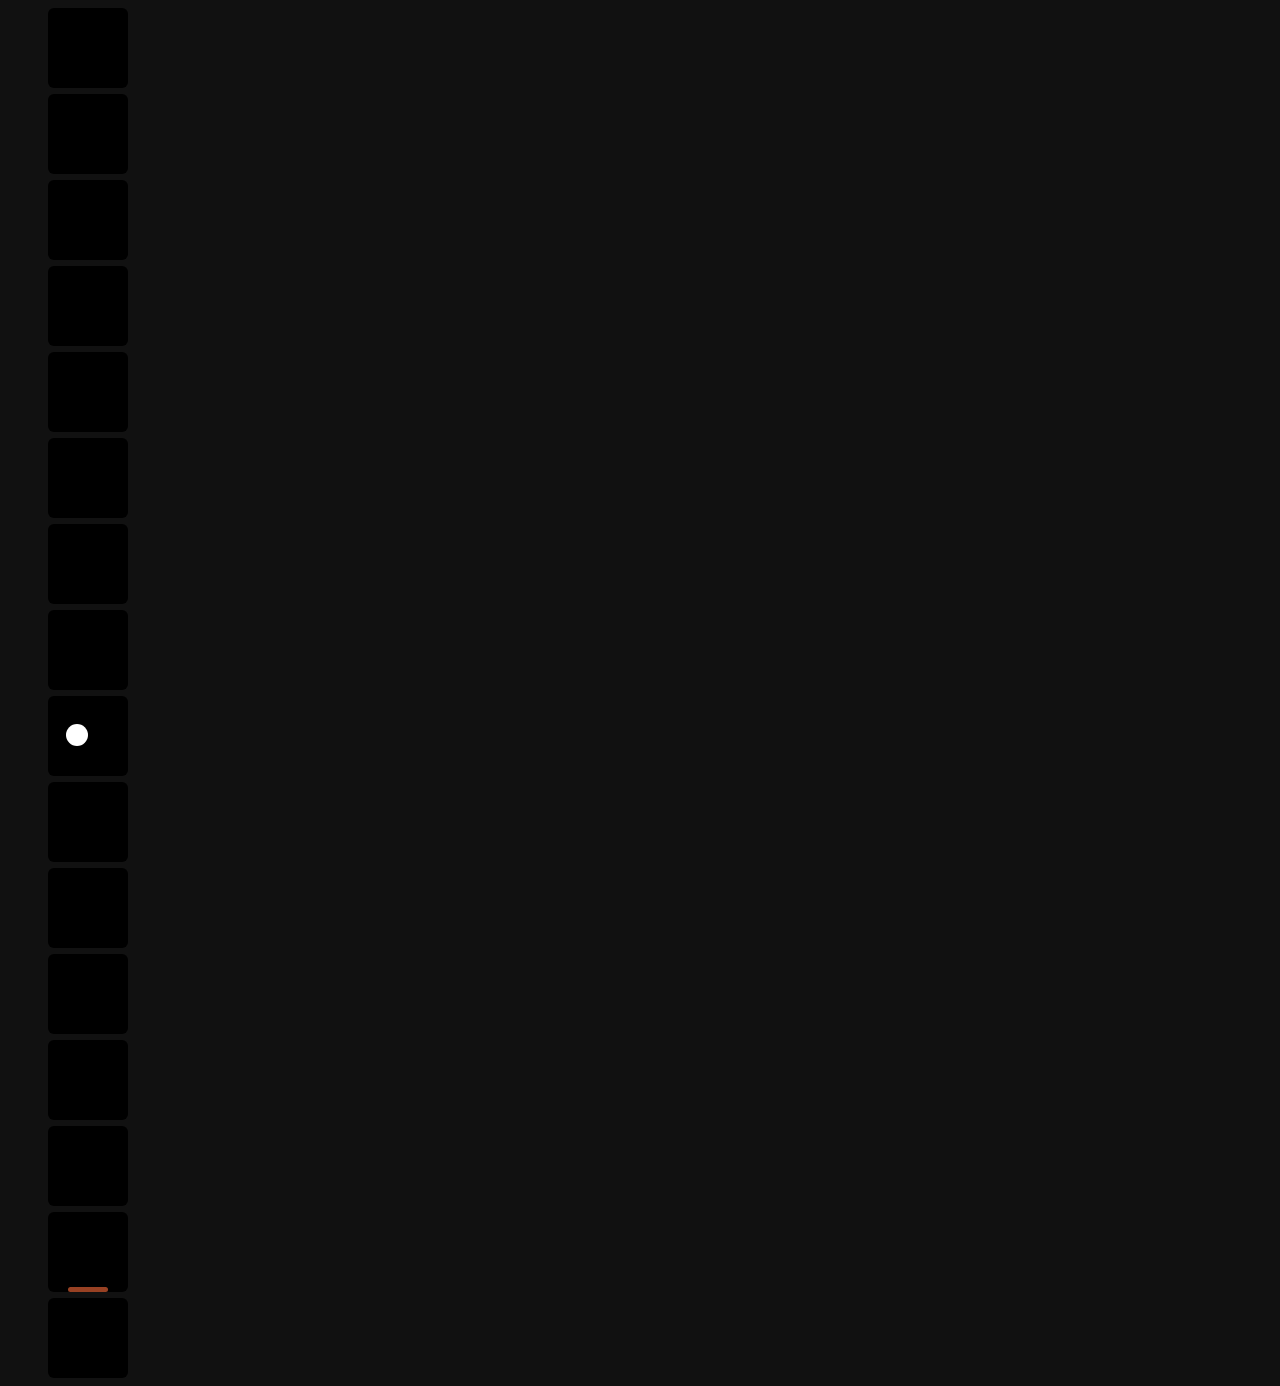
<file: tom/index.html>
<!DOCTYPE html>
<html lang="et">
<head>
    <meta charset="UTF-8">
    <title>ARC-AGI-stiilis Tekstimäng</title>
    <link rel="stylesheet" href="style.css">
</head>
<body>

    <div id="container">
        <div id="steps-bar"></div>
        <div id="game-area"></div>

    </div>

    <script src="game.js"></script>
</body>
</html>
</file>
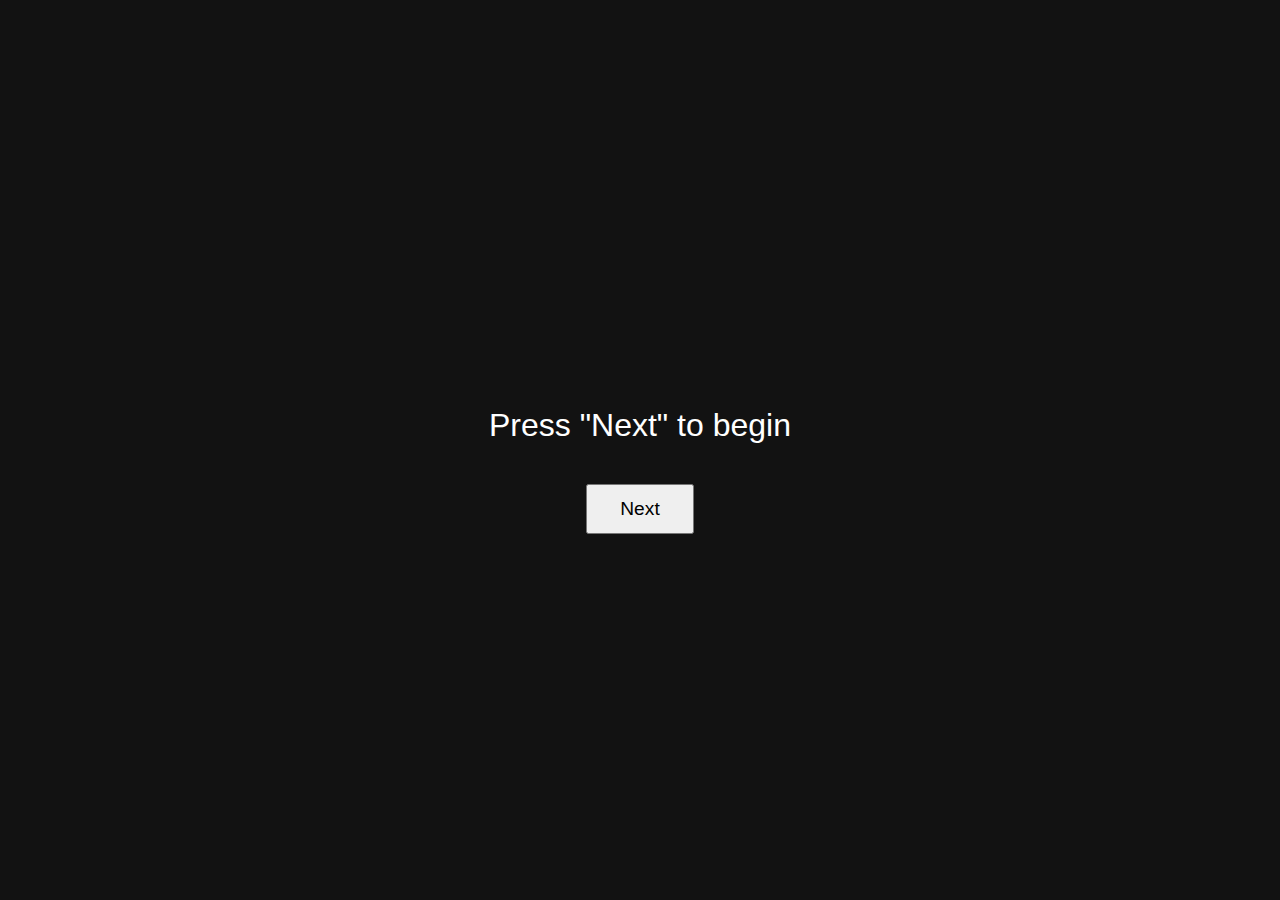
<file: askar/shortmemory.html>
<!doctype html>
<html lang="en">
<head>
  <meta charset="utf-8">
  <meta name="viewport" content="width=device-width, initial-scale=1">
  <title>Pub Crawl — Askar</title>
  <!-- use the parent folder's stylesheet -->
  <link rel="stylesheet" href="../style.css">
</head>
<body>
  <div id="container">
    <div id="game-area" style="display: flex; flex-direction: column; align-items: center; justify-content: center; height: 400px; width: 100%;">
      <div id="memory-item" style="font-size: 2rem; margin: 40px 0;">Press "Next" to begin</div>
      <button id="next-btn" style="padding: 12px 32px; font-size: 1.2rem;">Next</button>
    </div>
  </div>
  <script src="game.js"></script>
</body>
</html>
</file>
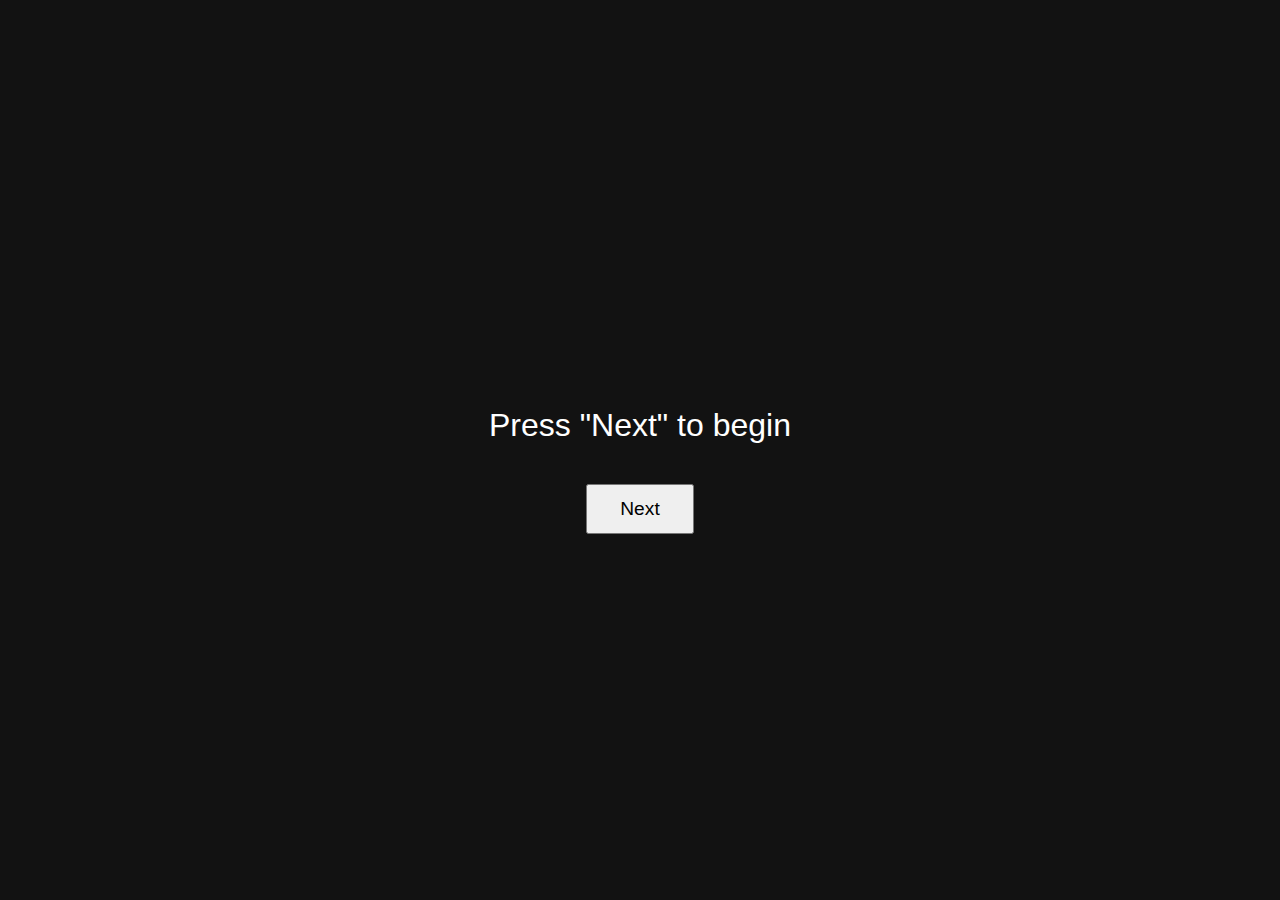
<file: shorttermmemory/shortmemory.html>
<!doctype html>
<html lang="en">
<head>
  <meta charset="utf-8">
  <meta name="viewport" content="width=device-width, initial-scale=1">
  <title>Pub Crawl — shorttermmemory</title>
  <!-- use the parent folder's stylesheet -->
  <link rel="stylesheet" href="../style.css">
</head>
<body>
  <div id="container">
    <div id="game-area" style="display: flex; flex-direction: column; align-items: center; justify-content: center; height: 400px; width: 100%;">
      <div id="memory-item" style="font-size: 2rem; margin: 40px 0;">Press "Next" to begin</div>
      <button id="next-btn" style="padding: 12px 32px; font-size: 1.2rem;">Next</button>
    </div>
  </div>
  <script src="game.js"></script>
</body>
</html>
</file>
<file: tom/style.css>
body {
    background: #111;
    color: white;
    font-family: Arial, sans-serif;
}

#container {
    display: flex;
    gap: 40px;
}

#left-panel {
    width: 300px;
}

#command {
    width: 100%;
    padding: 8px;
    margin-bottom: 15px;
}

#log {
    background: #222;
    padding: 10px;
    height: 300px;
    overflow-y: auto;
    border-radius: 8px;
}

/* GRID */
#game-area {
    display: grid;
    gap: 6px;
}

.cell {
    width: 80px;
    height: 80px;
    background: #000;
    border-radius: 6px;
    position: relative;
    display: flex;
    justify-content: center;
    align-items: center;
}

/* Hall sisu */
/*
.cell::after {
    content: "";
    position: absolute;
    width: 80%;
    height: 80%;
    background: #444;
    top: 10%;
    left: 10%;
    border-radius: 4px;
}

/* Player */
/*
.player::after {
    background: white !important;
    border-radius: 50%;
}

/* Switch */
/*
.switch::after {
    background: orange !important;
}

/* Key (kollane) */
/*
.key::after {
    background: yellow !important;
}

/* Exit (punane/roheline) */
/*.exit::after {
    background: red !important;
}

.exit-open::after {
    background: green !important;
}*/

/* kui lightsOn = true */
.lights-on .cell {
    background: #d8cba6 !important;
}

/* väiksem sisuelement ruudu sees */
.cell-content {
    position: relative;
    width: 100%;
    height: 100%;
}

.player-icon {
    width: 22px;
    height: 22px;
    background: white;
    border-radius: 50%;
    position: absolute;
    bottom: 30px;
    right: 40px;
}

.switch-icon {
    width: 22px;
    height: 22px;
    background: orange;
    border-radius: 4px;
    position: absolute;
    top: 6px;
    left: 6px;
}

.key-icon {
    width: 18px;
    height: 18px;
    background: yellow;
    border-radius: 3px;
    position: absolute;
    top: 6px;
    right: 6px;
}

.exit-icon {
    width: 40px;
    height: 5px;
    background: rgb(152, 65, 35);
    border-radius: 4px;
    position: absolute;
    bottom: 0px;
    right: 20px;
    transform-origin: right center;
}

.exit-icon.open {
    transform: rotate(60deg);
    /*background: green !important;*/
}

/* Sammude lugeja */
#steps-bar {
    display: flex;
    gap: 6px;
    margin-bottom: 10px;
}

.step-box {
    width: 20px;
    height: 20px;
    background: limegreen;
    border-radius: 4px;
}
</file>
<file: style.css>
#game-container,
#landing-page {
    zoom: 0.8;
}

body {
    margin: 0;
    font-family: Arial, sans-serif;
    background-color: #121212;
    color: #ffffff;
    display: flex;
    justify-content: center;
    align-items: center;
    height: 100vh;
    overflow: hidden;
}

#game-container {
    display: flex;
    flex-direction: row;
    background-color: #000000;
    width: 80%;
    height: 90%;
    border: 2px solid #ffffff;
    border-radius: 8px;
    overflow: hidden;
    position: relative;
    gap: 10px;
    padding: 10px;
    box-sizing: border-box;
}

#terminal {
    flex: 2;
    display: flex;
    flex-direction: column;
    background-color: #000000;
    padding: 20px;
    overflow: hidden;
    position: relative;
}

#output {
    flex: 1;
    overflow-y: auto;
    white-space: pre-wrap;
    font-family: monospace;
    font-size: 20px;
    line-height: 1.5;
    margin-bottom: 100px;
    padding-right: 10px;
}

#input {
    border: none;
    padding: 25px;
    font-size: 20px;
    font-family: 'Roboto Mono', monospace;
    background-color: #222222;
    color: #ffffff;
    outline: none;
    position: absolute;
    bottom: 10px;
    left: 10px;
    right: 10px;
    display: block;
}

#map-container {
    flex: 0 0 500px;
    width: 500px;
    height: 500px;
    background-color: #000000;
    border: 2px solid #ffffff;
    border-radius: 8px;
    display: flex;
    align-items: center;
    justify-content: center;
}

#map {
    width: 100%;
    height: 100%;
    background-color: #000000;
}

#question-container,
#name-container {
    display: none; /* Initially hidden */
    background-color: #000000;
    color: #ffffff;
    border: 2px solid #ffffff;
    border-radius: 8px;
    padding: 20px;
    font-family: 'Roboto Mono', monospace;
    text-align: center;
    max-width: 600px;
    margin: 0 auto;
    box-shadow: 0 4px 8px rgba(0, 0, 0, 0.5);
}

#question-container h2,
#name-container h2 {
    font-size: 24px;
    margin-bottom: 20px;
    color: #ffffff;
}

#question-container button,
#name-container button {
    background-color: #222222;
    color: #ffffff;
    border: 2px solid #ffffff;
    padding: 15px 30px;
    font-size: 22px;
    font-family: 'Roboto Mono', monospace;
    border-radius: 4px;
    cursor: pointer;
    transition: background-color 0.3s, color 0.3s;
    margin: 15px;
}

#question-container button:hover,
#name-container button:hover {
    background-color: #ffffff;
    color: #000000;
}

#question-container button:focus,
#name-container button:focus {
    outline: 2px solid #ffffff;
}

#player-name {
    border: 2px solid #ffffff;
    padding: 20px;
    font-size: 22px;
    font-family: 'Roboto Mono', monospace;
    background-color: #222222;
    color: #ffffff;
    outline: none;
    width: 80%;
    border-radius: 4px;
    margin-top: 15px;
    text-align: center;
    box-sizing: border-box;
}

#player-name::placeholder {
    color: #aaaaaa;
}

#player-name:focus {
    background-color: #333333;
}

/* Media Queries */
@media (max-width: 1024px) {
    #game-container {
        flex-direction: column;
        width: 90%;
        height: 95%;
    }

    #terminal {
        flex: 1;
        margin-bottom: 0;
        padding-bottom: 0;
    }

    #output {
        margin-bottom: 0;
        font-size: 18px;
    }

    #input {
        position: static;
        font-size: 18px;
        padding: 20px;
        margin-top: 10px;
    }

    #map-container {
        flex: 1;
        width: 100%;
        height: auto;
        min-height: 280px;
    }

    #map {
        width: 100%;
        height: 100%;
    }

    #question-container {
        max-width: 90%;
        width: 90%;
    }
}

@media (max-width: 768px) {
    body {
        overflow-x: hidden;
    }

    #game-container {
        width: 95%;
        height: 98%;
        gap: 5px;
        padding: 5px;
    }

    #terminal {
        padding: 10px;
        padding-bottom: 0;
        margin-bottom: 0;
    }

    #output {
        margin-bottom: 0;
        font-size: 16px;
    }

    #input {
        position: static;
        font-size: 16px;
        padding: 15px;
        margin-top: 10px;
    }

    #map-container {
        flex: 1;
        width: 100%;
        height: auto;
        min-height: 220px;
    }

    #map {
        width: 100%;
        height: 100%;
    }

    #question-container {
        max-width: 90%;
        width: 90%;
    }
}

@media (max-width: 480px) {
    body {
        overflow-x: hidden;
    }

    #game-container {
        width: 98%;
        height: 99%;
        gap: 3px;
        padding: 3px;
    }

    #terminal {
        padding: 8px;
        padding-bottom: 0;
        margin-bottom: 0;
    }

    #output {
        margin-bottom: 0;
        font-size: 14px;
        line-height: 1.3;
    }

    #input {
        position: static;
        font-size: 14px;
        padding: 12px;
        margin-top: 8px;
    }

    #map-container {
        flex: 1;
        width: 100%;
        height: auto;
        min-height: 180px;
        border: 1px solid #ffffff;
    }

    #map {
        width: 100%;
        height: 100%;
    }

    #question-container {
        max-width: 90%;
        width: 90%;
    }
}

/* Landing Page */
#landing-page {
    position: fixed;
    top: 0;
    left: 0;
    width: 100%;
    height: 100%;
    background-color: #121212;
    display: flex;
    justify-content: center;
    align-items: flex-start;
    z-index: 1000;
    overflow-y: auto;
    padding-top: 20px;
    padding-bottom: 20px;
}

#landing-page .content {
    background-color: #000000;
    padding: 40px;
    border: 2px solid #ffffff;
    border-radius: 8px;
    max-width: 800px;
    width: 90%;
    color: #ffffff;
    font-family: monospace;
    line-height: 1.6;
}

#landing-page h1 {
    color: #ffffff;
    margin-top: 0;
    text-transform: uppercase;
    border-bottom: 1px solid #ffffff;
    padding-bottom: 10px;
}

#landing-page h2 {
    color: #ffffff;
    margin-top: 20px;
    text-transform: uppercase;
}

#landing-page p {
    margin-bottom: 15px;
    font-size: 20px;
}

#landing-page code {
    background-color: #222;
    padding: 2px 5px;
    border: 1px solid #555;
    border-radius: 4px;
    font-family: 'Roboto Mono', monospace;
    color: #ffffff;
}

#start-btn {
    background-color: #222222;
    color: #ffffff;
    border: 2px solid #ffffff;
    padding: 15px 32px;
    text-align: center;
    text-decoration: none;
    display: inline-block;
    font-size: 20px;
    margin-top: 20px;
    cursor: pointer;
    border-radius: 4px;
    font-family: 'Roboto Mono', monospace;
    transition: background-color 0.3s, color 0.3s;
    width: 100%;
    text-transform: uppercase;
}

#start-btn:hover {
    background-color: #ffffff;
    color: #000000;
}

#start-btn:focus {
    outline: 2px solid #ffffff;
}
</file>
